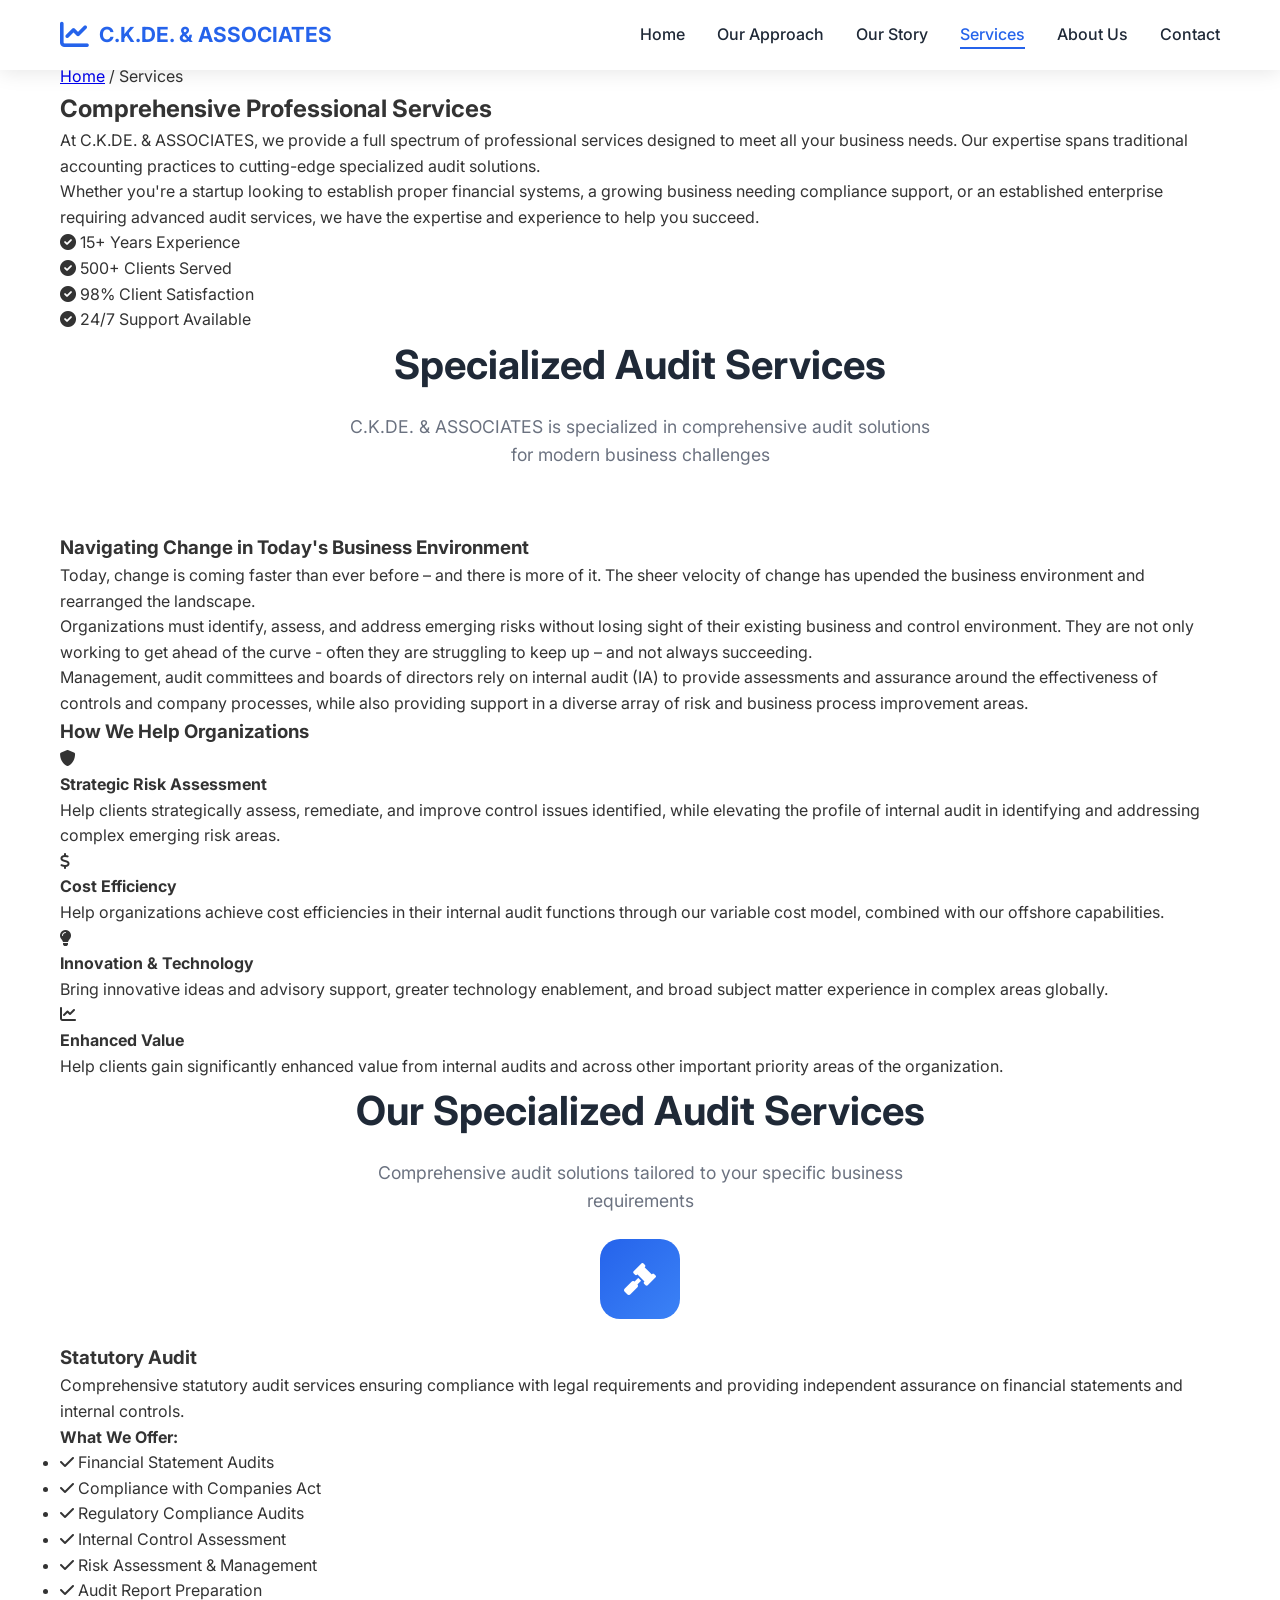
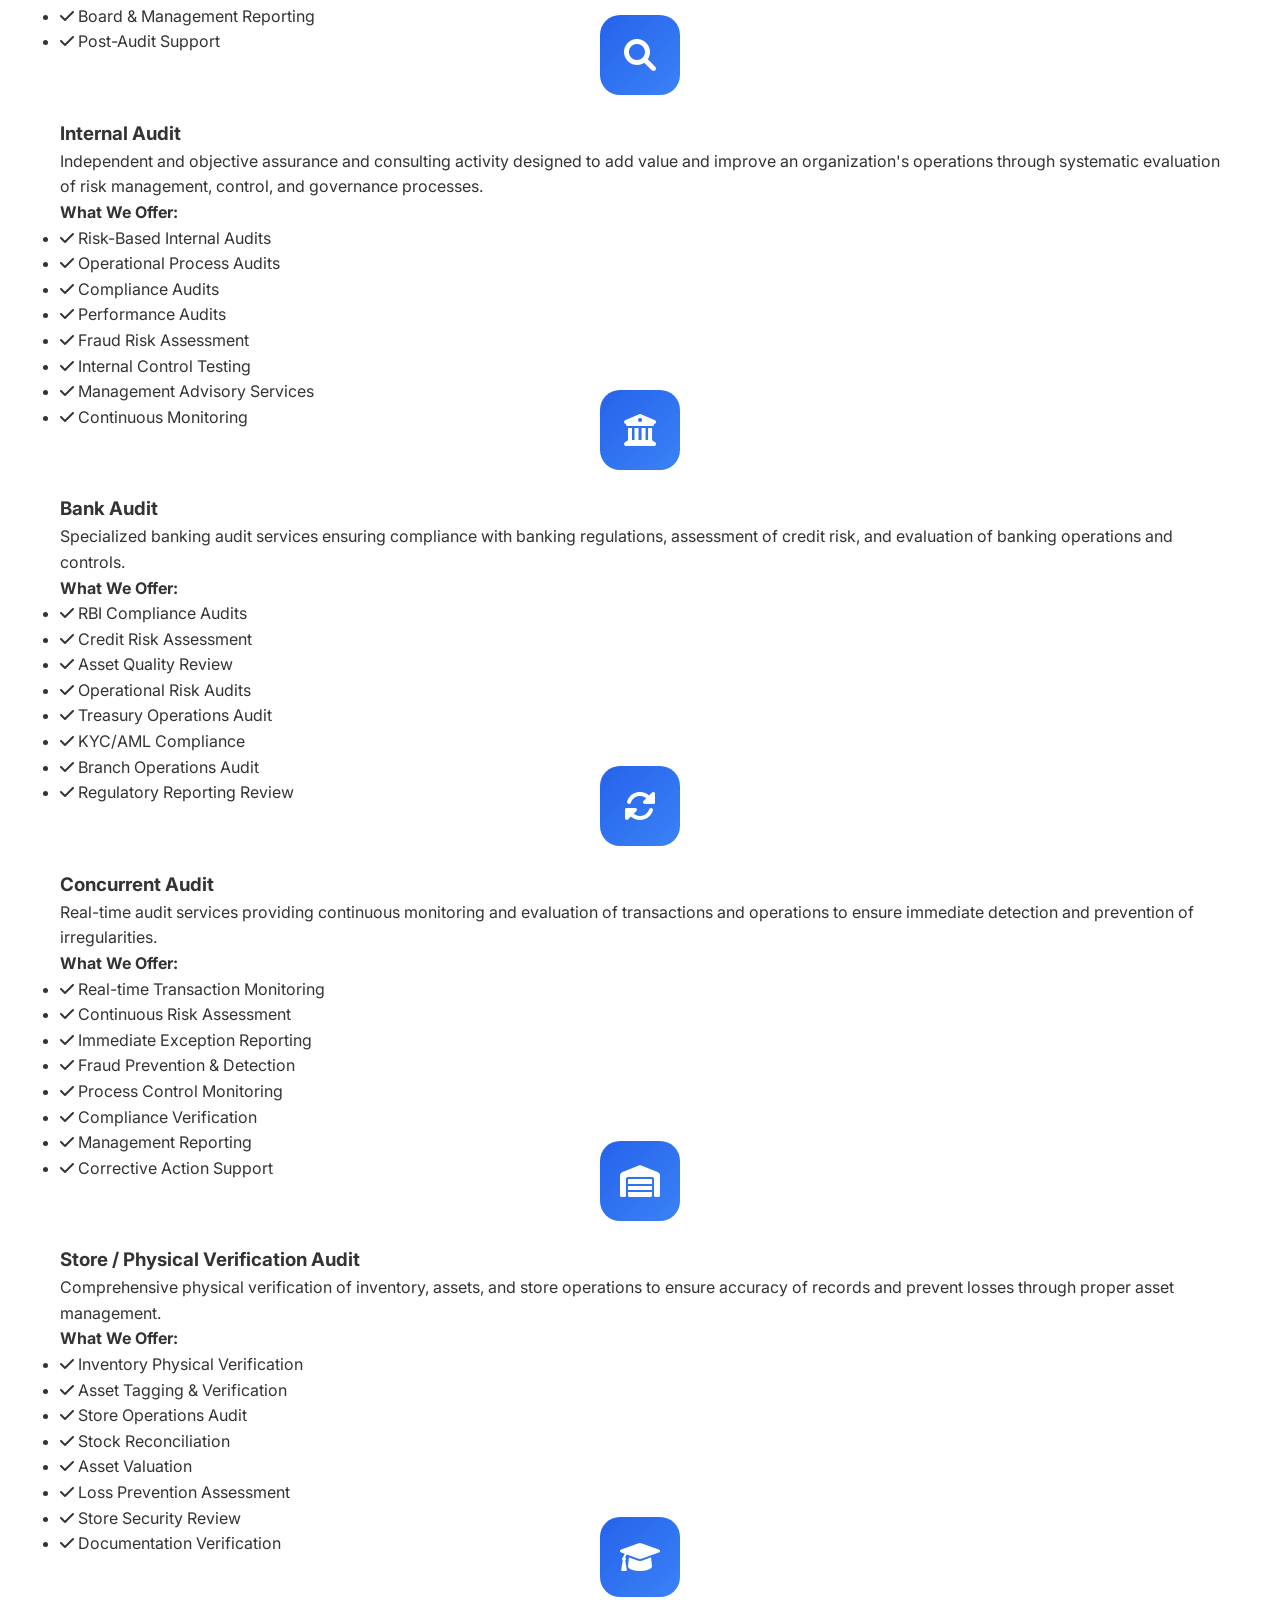
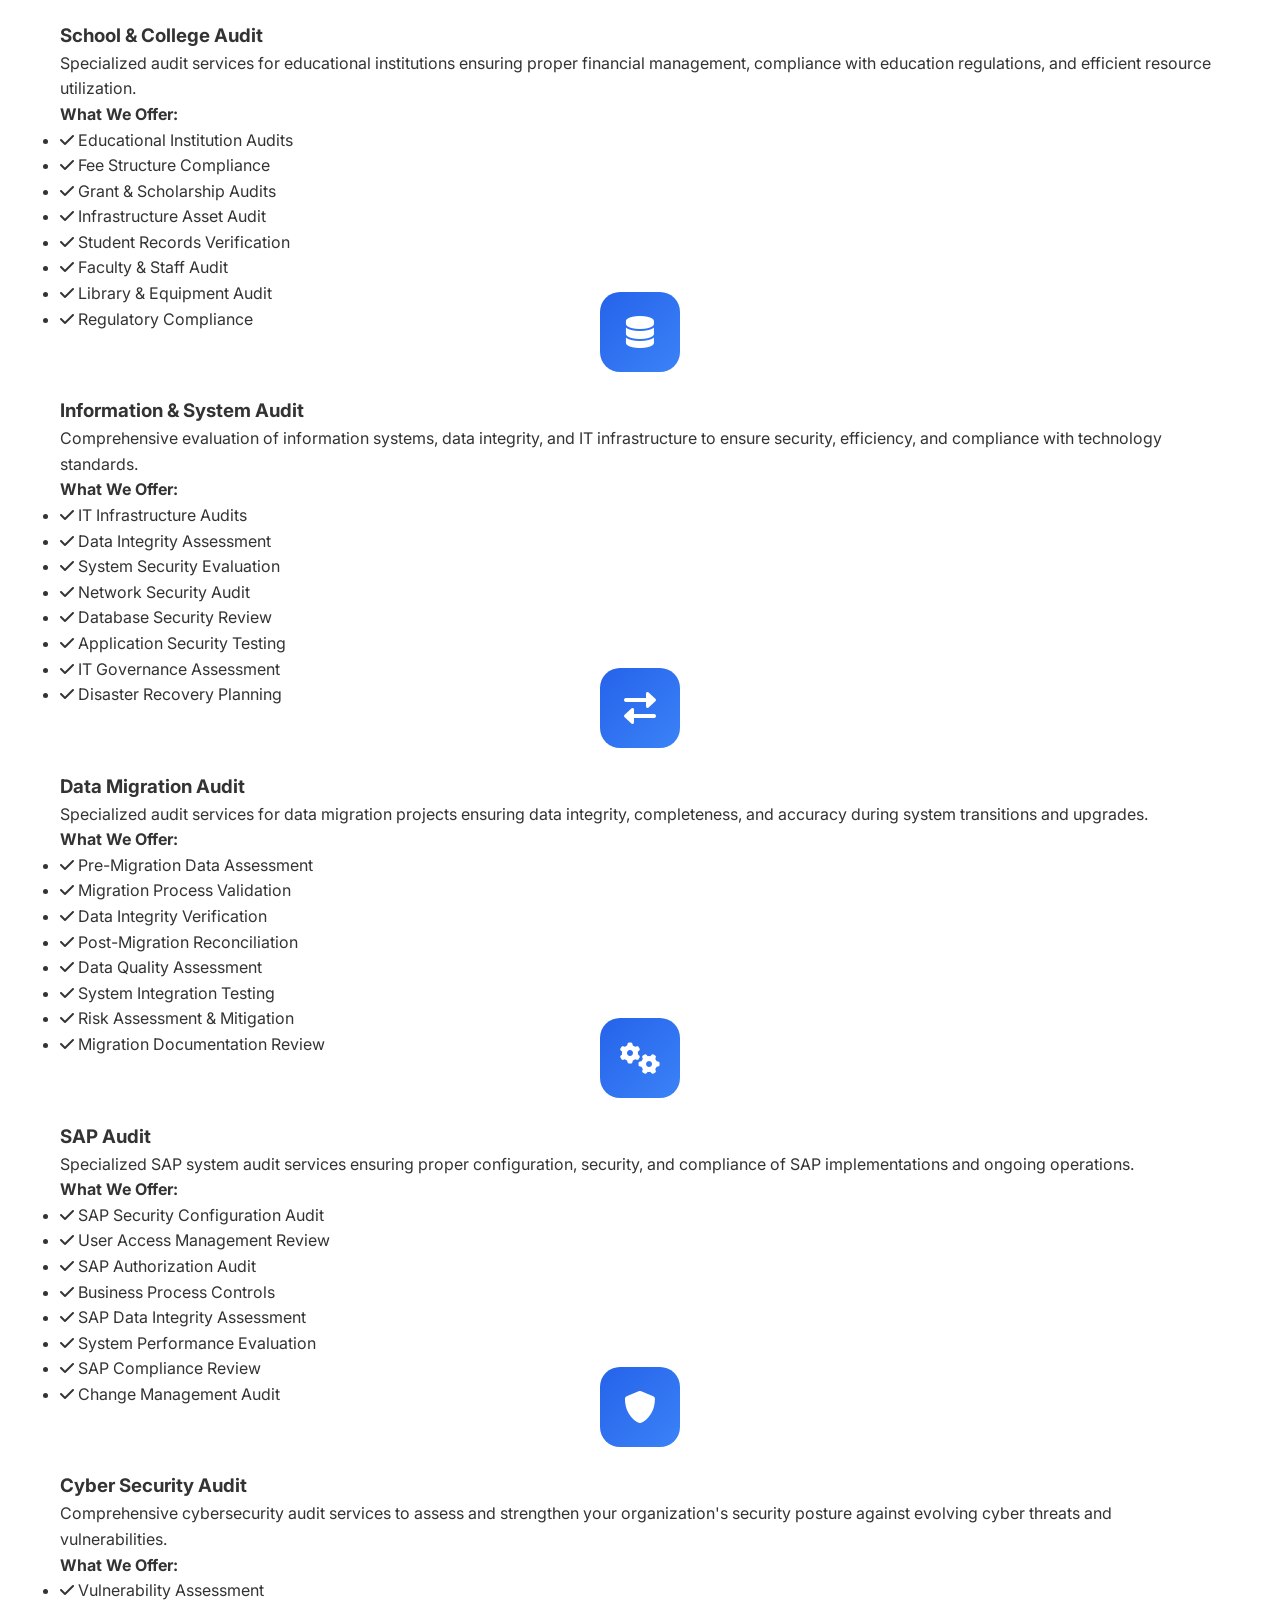
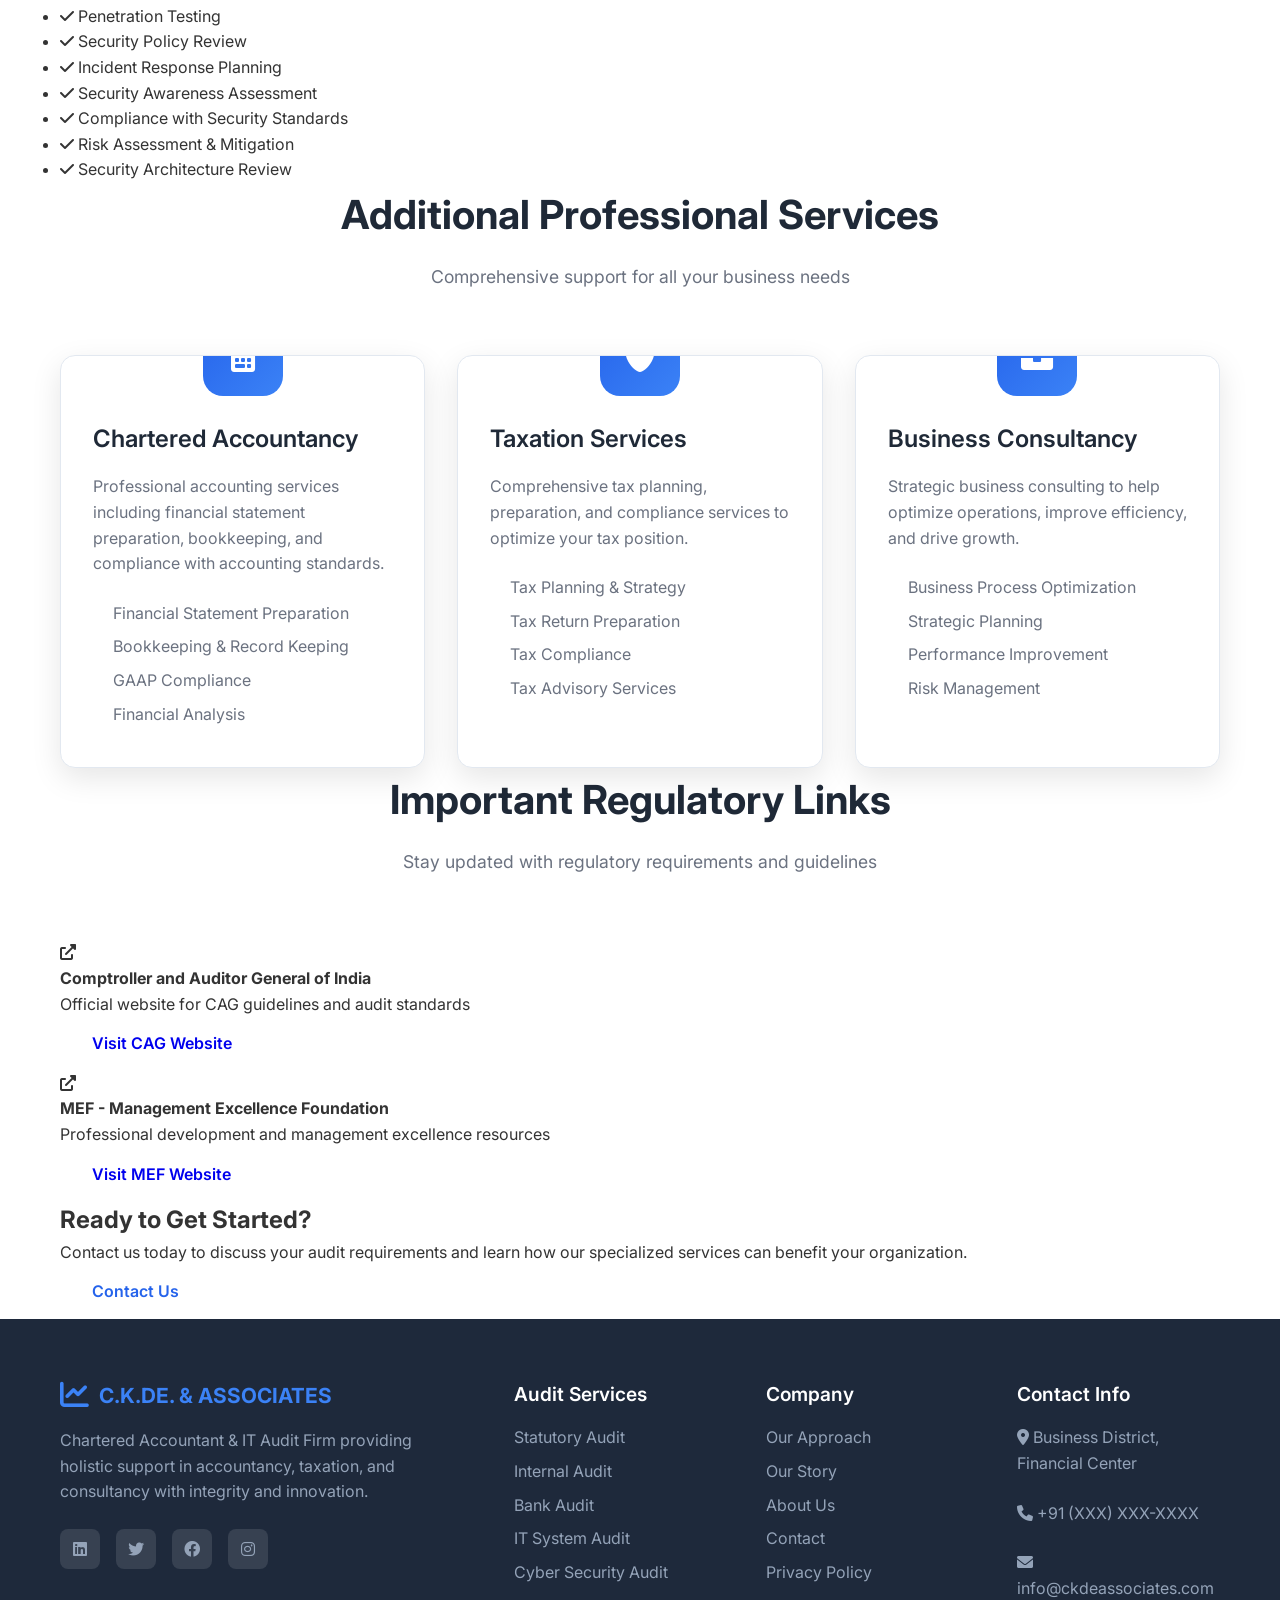
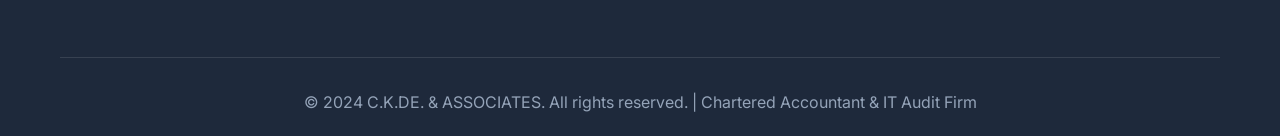
<file: services.html>
﻿<!DOCTYPE html>
<html lang="en">
<head>
    <meta charset="UTF-8">
    <meta name="viewport" content="width=device-width, initial-scale=1.0">
    <title>Our Services - C.K.DE. & ASSOCIATES | Chartered Accountant & IT Audit Firm</title>
    <meta name="description" content="Comprehensive services offered by C.K.DE. & ASSOCIATES including Chartered Accountancy, Taxation, IT Audit, Business Consultancy, and Financial Audits.">
    <link rel="stylesheet" href="styles.css">
    <link href="https://fonts.googleapis.com/css2?family=Inter:wght@300;400;500;600;700&display=swap" rel="stylesheet">
    <link rel="stylesheet" href="https://cdnjs.cloudflare.com/ajax/libs/font-awesome/6.0.0/css/all.min.css">
</head>
<body>
    <!-- Navigation -->
    <nav class="navbar">
        <div class="nav-container">
            <div class="nav-logo">
                <i class="fas fa-chart-line"></i>
                <span>C.K.DE. & ASSOCIATES</span>
            </div>
            <ul class="nav-menu">
                <li><a href="index.html">Home</a></li>
                <li><a href="index.html#approach">Our Approach</a></li>
                <li><a href="index.html#story">Our Story</a></li>
                <li><a href="services.html" class="active">Services</a></li>
                <li><a href="about.html">About Us</a></li>
                <li><a href="index.html#contact">Contact</a></li>
            </ul>
            <div class="hamburger">
                <span></span>
                <span></span>
                <span></span>
            </div>
        </div>
    </nav>

    <!-- Page Header -->
    <section class="page-header">
        <div class="container">
            <div class="header-content">
                <h1>Our Services</h1>
                <p>Comprehensive Chartered Accountancy, Taxation, and Specialized Audit Solutions</p>
                <nav class="breadcrumb">
                    <a href="index.html">Home</a>
                    <span>/</span>
                    <span>Services</span>
                </nav>
            </div>
        </div>
    </section>

    <!-- Services Overview -->
    <section class="services-overview">
        <div class="container">
            <div class="overview-content">
                <div class="overview-text">
                    <h2>Comprehensive Professional Services</h2>
                    <p class="lead">At C.K.DE. & ASSOCIATES, we provide a full spectrum of professional services designed to meet all your business needs. Our expertise spans traditional accounting practices to cutting-edge specialized audit solutions.</p>
                    <p>Whether you're a startup looking to establish proper financial systems, a growing business needing compliance support, or an established enterprise requiring advanced audit services, we have the expertise and experience to help you succeed.</p>
                </div>
                <div class="overview-features">
                    <div class="feature-item">
                        <i class="fas fa-check-circle"></i>
                        <span>15+ Years Experience</span>
                    </div>
                    <div class="feature-item">
                        <i class="fas fa-check-circle"></i>
                        <span>500+ Clients Served</span>
                    </div>
                    <div class="feature-item">
                        <i class="fas fa-check-circle"></i>
                        <span>98% Client Satisfaction</span>
                    </div>
                    <div class="feature-item">
                        <i class="fas fa-check-circle"></i>
                        <span>24/7 Support Available</span>
                    </div>
                </div>
            </div>
        </div>
    </section>

    <!-- Specialized Audit Services -->
    <section class="audit-services">
        <div class="container">
            <div class="section-header">
                <h2>Specialized Audit Services</h2>
                <p>C.K.DE. & ASSOCIATES is specialized in comprehensive audit solutions for modern business challenges</p>
            </div>
            
            <div class="audit-intro">
                <div class="audit-content">
                    <h3>Navigating Change in Today's Business Environment</h3>
                    <p>Today, change is coming faster than ever before – and there is more of it. The sheer velocity of change has upended the business environment and rearranged the landscape.</p>
                    <p>Organizations must identify, assess, and address emerging risks without losing sight of their existing business and control environment. They are not only working to get ahead of the curve - often they are struggling to keep up – and not always succeeding.</p>
                    <p>Management, audit committees and boards of directors rely on internal audit (IA) to provide assessments and assurance around the effectiveness of controls and company processes, while also providing support in a diverse array of risk and business process improvement areas.</p>
                </div>
            </div>

            <div class="audit-benefits">
                <h3>How We Help Organizations</h3>
                <div class="benefits-grid">
                    <div class="benefit-item">
                        <i class="fas fa-shield-alt"></i>
                        <h4>Strategic Risk Assessment</h4>
                        <p>Help clients strategically assess, remediate, and improve control issues identified, while elevating the profile of internal audit in identifying and addressing complex emerging risk areas.</p>
                    </div>
                    <div class="benefit-item">
                        <i class="fas fa-dollar-sign"></i>
                        <h4>Cost Efficiency</h4>
                        <p>Help organizations achieve cost efficiencies in their internal audit functions through our variable cost model, combined with our offshore capabilities.</p>
                    </div>
                    <div class="benefit-item">
                        <i class="fas fa-lightbulb"></i>
                        <h4>Innovation & Technology</h4>
                        <p>Bring innovative ideas and advisory support, greater technology enablement, and broad subject matter experience in complex areas globally.</p>
                    </div>
                    <div class="benefit-item">
                        <i class="fas fa-chart-line"></i>
                        <h4>Enhanced Value</h4>
                        <p>Help clients gain significantly enhanced value from internal audits and across other important priority areas of the organization.</p>
                    </div>
                </div>
            </div>
        </div>
    </section>

    <!-- Main Services -->
    <section class="main-services">
        <div class="container">
            <div class="section-header">
                <h2>Our Specialized Audit Services</h2>
                <p>Comprehensive audit solutions tailored to your specific business requirements</p>
            </div>
            
            <!-- Statutory Audit -->
            <div class="service-detail">
                <div class="service-content">
                    <div class="service-info">
                        <div class="service-icon">
                            <i class="fas fa-gavel"></i>
                        </div>
                        <h3>Statutory Audit</h3>
                        <p class="service-description">Comprehensive statutory audit services ensuring compliance with legal requirements and providing independent assurance on financial statements and internal controls.</p>
                        
                        <div class="service-features">
                            <h4>What We Offer:</h4>
                            <ul>
                                <li><i class="fas fa-check"></i> Financial Statement Audits</li>
                                <li><i class="fas fa-check"></i> Compliance with Companies Act</li>
                                <li><i class="fas fa-check"></i> Regulatory Compliance Audits</li>
                                <li><i class="fas fa-check"></i> Internal Control Assessment</li>
                                <li><i class="fas fa-check"></i> Risk Assessment & Management</li>
                                <li><i class="fas fa-check"></i> Audit Report Preparation</li>
                                <li><i class="fas fa-check"></i> Board & Management Reporting</li>
                                <li><i class="fas fa-check"></i> Post-Audit Support</li>
                            </ul>
                        </div>
                    </div>
                </div>
            </div>

            <!-- Internal Audit -->
            <div class="service-detail">
                <div class="service-content">
                    <div class="service-info">
                        <div class="service-icon">
                            <i class="fas fa-search"></i>
                        </div>
                        <h3>Internal Audit</h3>
                        <p class="service-description">Independent and objective assurance and consulting activity designed to add value and improve an organization's operations through systematic evaluation of risk management, control, and governance processes.</p>
                        
                        <div class="service-features">
                            <h4>What We Offer:</h4>
                            <ul>
                                <li><i class="fas fa-check"></i> Risk-Based Internal Audits</li>
                                <li><i class="fas fa-check"></i> Operational Process Audits</li>
                                <li><i class="fas fa-check"></i> Compliance Audits</li>
                                <li><i class="fas fa-check"></i> Performance Audits</li>
                                <li><i class="fas fa-check"></i> Fraud Risk Assessment</li>
                                <li><i class="fas fa-check"></i> Internal Control Testing</li>
                                <li><i class="fas fa-check"></i> Management Advisory Services</li>
                                <li><i class="fas fa-check"></i> Continuous Monitoring</li>
                            </ul>
                        </div>
                    </div>
                </div>
            </div>

            <!-- Bank Audit -->
            <div class="service-detail">
                <div class="service-content">
                    <div class="service-info">
                        <div class="service-icon">
                            <i class="fas fa-university"></i>
                        </div>
                        <h3>Bank Audit</h3>
                        <p class="service-description">Specialized banking audit services ensuring compliance with banking regulations, assessment of credit risk, and evaluation of banking operations and controls.</p>
                        
                        <div class="service-features">
                            <h4>What We Offer:</h4>
                            <ul>
                                <li><i class="fas fa-check"></i> RBI Compliance Audits</li>
                                <li><i class="fas fa-check"></i> Credit Risk Assessment</li>
                                <li><i class="fas fa-check"></i> Asset Quality Review</li>
                                <li><i class="fas fa-check"></i> Operational Risk Audits</li>
                                <li><i class="fas fa-check"></i> Treasury Operations Audit</li>
                                <li><i class="fas fa-check"></i> KYC/AML Compliance</li>
                                <li><i class="fas fa-check"></i> Branch Operations Audit</li>
                                <li><i class="fas fa-check"></i> Regulatory Reporting Review</li>
                            </ul>
                        </div>
                    </div>
                </div>
            </div>

            <!-- Concurrent Audit -->
            <div class="service-detail">
                <div class="service-content">
                    <div class="service-info">
                        <div class="service-icon">
                            <i class="fas fa-sync-alt"></i>
                        </div>
                        <h3>Concurrent Audit</h3>
                        <p class="service-description">Real-time audit services providing continuous monitoring and evaluation of transactions and operations to ensure immediate detection and prevention of irregularities.</p>
                        
                        <div class="service-features">
                            <h4>What We Offer:</h4>
                            <ul>
                                <li><i class="fas fa-check"></i> Real-time Transaction Monitoring</li>
                                <li><i class="fas fa-check"></i> Continuous Risk Assessment</li>
                                <li><i class="fas fa-check"></i> Immediate Exception Reporting</li>
                                <li><i class="fas fa-check"></i> Fraud Prevention & Detection</li>
                                <li><i class="fas fa-check"></i> Process Control Monitoring</li>
                                <li><i class="fas fa-check"></i> Compliance Verification</li>
                                <li><i class="fas fa-check"></i> Management Reporting</li>
                                <li><i class="fas fa-check"></i> Corrective Action Support</li>
                            </ul>
                        </div>
                    </div>
                </div>
            </div>

            <!-- Store / Physical Verification Audit -->
            <div class="service-detail">
                <div class="service-content">
                    <div class="service-info">
                        <div class="service-icon">
                            <i class="fas fa-warehouse"></i>
                        </div>
                        <h3>Store / Physical Verification Audit</h3>
                        <p class="service-description">Comprehensive physical verification of inventory, assets, and store operations to ensure accuracy of records and prevent losses through proper asset management.</p>
                        
                        <div class="service-features">
                            <h4>What We Offer:</h4>
                            <ul>
                                <li><i class="fas fa-check"></i> Inventory Physical Verification</li>
                                <li><i class="fas fa-check"></i> Asset Tagging & Verification</li>
                                <li><i class="fas fa-check"></i> Store Operations Audit</li>
                                <li><i class="fas fa-check"></i> Stock Reconciliation</li>
                                <li><i class="fas fa-check"></i> Asset Valuation</li>
                                <li><i class="fas fa-check"></i> Loss Prevention Assessment</li>
                                <li><i class="fas fa-check"></i> Store Security Review</li>
                                <li><i class="fas fa-check"></i> Documentation Verification</li>
                            </ul>
                        </div>
                    </div>
                </div>
            </div>

            <!-- School & College Audit -->
            <div class="service-detail">
                <div class="service-content">
                    <div class="service-info">
                        <div class="service-icon">
                            <i class="fas fa-graduation-cap"></i>
                        </div>
                        <h3>School & College Audit</h3>
                        <p class="service-description">Specialized audit services for educational institutions ensuring proper financial management, compliance with education regulations, and efficient resource utilization.</p>
                        
                        <div class="service-features">
                            <h4>What We Offer:</h4>
                            <ul>
                                <li><i class="fas fa-check"></i> Educational Institution Audits</li>
                                <li><i class="fas fa-check"></i> Fee Structure Compliance</li>
                                <li><i class="fas fa-check"></i> Grant & Scholarship Audits</li>
                                <li><i class="fas fa-check"></i> Infrastructure Asset Audit</li>
                                <li><i class="fas fa-check"></i> Student Records Verification</li>
                                <li><i class="fas fa-check"></i> Faculty & Staff Audit</li>
                                <li><i class="fas fa-check"></i> Library & Equipment Audit</li>
                                <li><i class="fas fa-check"></i> Regulatory Compliance</li>
                            </ul>
                        </div>
                    </div>
                </div>
            </div>

            <!-- Information & System Audit -->
            <div class="service-detail">
                <div class="service-content">
                    <div class="service-info">
                        <div class="service-icon">
                            <i class="fas fa-database"></i>
                        </div>
                        <h3>Information & System Audit</h3>
                        <p class="service-description">Comprehensive evaluation of information systems, data integrity, and IT infrastructure to ensure security, efficiency, and compliance with technology standards.</p>
                        
                        <div class="service-features">
                            <h4>What We Offer:</h4>
                            <ul>
                                <li><i class="fas fa-check"></i> IT Infrastructure Audits</li>
                                <li><i class="fas fa-check"></i> Data Integrity Assessment</li>
                                <li><i class="fas fa-check"></i> System Security Evaluation</li>
                                <li><i class="fas fa-check"></i> Network Security Audit</li>
                                <li><i class="fas fa-check"></i> Database Security Review</li>
                                <li><i class="fas fa-check"></i> Application Security Testing</li>
                                <li><i class="fas fa-check"></i> IT Governance Assessment</li>
                                <li><i class="fas fa-check"></i> Disaster Recovery Planning</li>
                            </ul>
                        </div>
                    </div>
                </div>
            </div>

            <!-- Data Migration Audit -->
            <div class="service-detail">
                <div class="service-content">
                    <div class="service-info">
                        <div class="service-icon">
                            <i class="fas fa-exchange-alt"></i>
                        </div>
                        <h3>Data Migration Audit</h3>
                        <p class="service-description">Specialized audit services for data migration projects ensuring data integrity, completeness, and accuracy during system transitions and upgrades.</p>
                        
                        <div class="service-features">
                            <h4>What We Offer:</h4>
                            <ul>
                                <li><i class="fas fa-check"></i> Pre-Migration Data Assessment</li>
                                <li><i class="fas fa-check"></i> Migration Process Validation</li>
                                <li><i class="fas fa-check"></i> Data Integrity Verification</li>
                                <li><i class="fas fa-check"></i> Post-Migration Reconciliation</li>
                                <li><i class="fas fa-check"></i> Data Quality Assessment</li>
                                <li><i class="fas fa-check"></i> System Integration Testing</li>
                                <li><i class="fas fa-check"></i> Risk Assessment & Mitigation</li>
                                <li><i class="fas fa-check"></i> Migration Documentation Review</li>
                            </ul>
                        </div>
                    </div>
                </div>
            </div>

            <!-- SAP Audit -->
            <div class="service-detail">
                <div class="service-content">
                    <div class="service-info">
                        <div class="service-icon">
                            <i class="fas fa-cogs"></i>
                        </div>
                        <h3>SAP Audit</h3>
                        <p class="service-description">Specialized SAP system audit services ensuring proper configuration, security, and compliance of SAP implementations and ongoing operations.</p>
                        
                        <div class="service-features">
                            <h4>What We Offer:</h4>
                            <ul>
                                <li><i class="fas fa-check"></i> SAP Security Configuration Audit</li>
                                <li><i class="fas fa-check"></i> User Access Management Review</li>
                                <li><i class="fas fa-check"></i> SAP Authorization Audit</li>
                                <li><i class="fas fa-check"></i> Business Process Controls</li>
                                <li><i class="fas fa-check"></i> SAP Data Integrity Assessment</li>
                                <li><i class="fas fa-check"></i> System Performance Evaluation</li>
                                <li><i class="fas fa-check"></i> SAP Compliance Review</li>
                                <li><i class="fas fa-check"></i> Change Management Audit</li>
                            </ul>
                        </div>
                    </div>
                </div>
            </div>

            <!-- Cyber Security Audit -->
            <div class="service-detail">
                <div class="service-content">
                    <div class="service-info">
                        <div class="service-icon">
                            <i class="fas fa-shield-alt"></i>
                        </div>
                        <h3>Cyber Security Audit</h3>
                        <p class="service-description">Comprehensive cybersecurity audit services to assess and strengthen your organization's security posture against evolving cyber threats and vulnerabilities.</p>
                        
                        <div class="service-features">
                            <h4>What We Offer:</h4>
                            <ul>
                                <li><i class="fas fa-check"></i> Vulnerability Assessment</li>
                                <li><i class="fas fa-check"></i> Penetration Testing</li>
                                <li><i class="fas fa-check"></i> Security Policy Review</li>
                                <li><i class="fas fa-check"></i> Incident Response Planning</li>
                                <li><i class="fas fa-check"></i> Security Awareness Assessment</li>
                                <li><i class="fas fa-check"></i> Compliance with Security Standards</li>
                                <li><i class="fas fa-check"></i> Risk Assessment & Mitigation</li>
                                <li><i class="fas fa-check"></i> Security Architecture Review</li>
                            </ul>
                        </div>
                    </div>
                </div>
            </div>
        </div>
    </section>

    <!-- Additional Services -->
    <section class="additional-services">
        <div class="container">
            <div class="section-header">
                <h2>Additional Professional Services</h2>
                <p>Comprehensive support for all your business needs</p>
            </div>
            
            <div class="services-grid">
                <div class="service-card">
                    <div class="service-icon">
                        <i class="fas fa-calculator"></i>
                    </div>
                    <h3>Chartered Accountancy</h3>
                    <p>Professional accounting services including financial statement preparation, bookkeeping, and compliance with accounting standards.</p>
                    <ul>
                        <li>Financial Statement Preparation</li>
                        <li>Bookkeeping & Record Keeping</li>
                        <li>GAAP Compliance</li>
                        <li>Financial Analysis</li>
                    </ul>
                </div>
                <div class="service-card">
                    <div class="service-icon">
                        <i class="fas fa-shield-alt"></i>
                    </div>
                    <h3>Taxation Services</h3>
                    <p>Comprehensive tax planning, preparation, and compliance services to optimize your tax position.</p>
                    <ul>
                        <li>Tax Planning & Strategy</li>
                        <li>Tax Return Preparation</li>
                        <li>Tax Compliance</li>
                        <li>Tax Advisory Services</li>
                    </ul>
                </div>
                <div class="service-card">
                    <div class="service-icon">
                        <i class="fas fa-briefcase"></i>
                    </div>
                    <h3>Business Consultancy</h3>
                    <p>Strategic business consulting to help optimize operations, improve efficiency, and drive growth.</p>
                    <ul>
                        <li>Business Process Optimization</li>
                        <li>Strategic Planning</li>
                        <li>Performance Improvement</li>
                        <li>Risk Management</li>
                    </ul>
                </div>
            </div>
        </div>
    </section>

    <!-- Regulatory Links -->
    <section class="regulatory-links">
        <div class="container">
            <div class="section-header">
                <h2>Important Regulatory Links</h2>
                <p>Stay updated with regulatory requirements and guidelines</p>
            </div>
            <div class="links-grid">
                <div class="link-item">
                    <i class="fas fa-external-link-alt"></i>
                    <h4>Comptroller and Auditor General of India</h4>
                    <p>Official website for CAG guidelines and audit standards</p>
                    <a href="https://cag.gov.in/en" target="_blank" class="btn btn-outline">Visit CAG Website</a>
                </div>
                <div class="link-item">
                    <i class="fas fa-external-link-alt"></i>
                    <h4>MEF - Management Excellence Foundation</h4>
                    <p>Professional development and management excellence resources</p>
                    <a href="https://meficai.org/" target="_blank" class="btn btn-outline">Visit MEF Website</a>
                </div>
            </div>
        </div>
    </section>

    <!-- Call to Action -->
    <section class="cta-section">
        <div class="container">
            <div class="cta-content">
                <h2>Ready to Get Started?</h2>
                <p>Contact us today to discuss your audit requirements and learn how our specialized services can benefit your organization.</p>
                <div class="cta-buttons">
                    <a href="index.html#contact" class="btn btn-primary">Contact Us</a>
                    <a href="about.html" class="btn btn-secondary">Learn More About Us</a>
                </div>
            </div>
        </div>
    </section>

    <!-- Footer -->
    <footer class="footer">
        <div class="container">
            <div class="footer-content">
                <div class="footer-section">
                    <div class="footer-logo">
                        <i class="fas fa-chart-line"></i>
                        <span>C.K.DE. & ASSOCIATES</span>
                    </div>
                    <p>Chartered Accountant & IT Audit Firm providing holistic support in accountancy, taxation, and consultancy with integrity and innovation.</p>
                    <div class="social-links">
                        <a href="#"><i class="fab fa-linkedin"></i></a>
                        <a href="#"><i class="fab fa-twitter"></i></a>
                        <a href="#"><i class="fab fa-facebook"></i></a>
                        <a href="#"><i class="fab fa-instagram"></i></a>
                    </div>
                </div>
                <div class="footer-section">
                    <h4>Audit Services</h4>
                    <ul>
                        <li><a href="services.html">Statutory Audit</a></li>
                        <li><a href="services.html">Internal Audit</a></li>
                        <li><a href="services.html">Bank Audit</a></li>
                        <li><a href="services.html">IT System Audit</a></li>
                        <li><a href="services.html">Cyber Security Audit</a></li>
                    </ul>
                </div>
                <div class="footer-section">
                    <h4>Company</h4>
                    <ul>
                        <li><a href="index.html#approach">Our Approach</a></li>
                        <li><a href="index.html#story">Our Story</a></li>
                        <li><a href="about.html">About Us</a></li>
                        <li><a href="index.html#contact">Contact</a></li>
                        <li><a href="#">Privacy Policy</a></li>
                    </ul>
                </div>
                <div class="footer-section">
                    <h4>Contact Info</h4>
                    <p><i class="fas fa-map-marker-alt"></i> Business District, Financial Center</p>
                    <p><i class="fas fa-phone"></i> +91 (XXX) XXX-XXXX</p>
                    <p><i class="fas fa-envelope"></i> info@ckdeassociates.com</p>
                </div>
            </div>
            <div class="footer-bottom">
                <p>&copy; 2024 C.K.DE. & ASSOCIATES. All rights reserved. | Chartered Accountant & IT Audit Firm</p>
            </div>
        </div>
    </footer>

    <script src="script.js"></script>
</body>
</html>
</file>
<file: styles.css>
﻿/* Reset and Base Styles */
* {
    margin: 0;
    padding: 0;
    box-sizing: border-box;
}

body {
    font-family: "Inter", sans-serif;
    line-height: 1.6;
    color: #333;
    overflow-x: hidden;
}

.container {
    max-width: 1200px;
    margin: 0 auto;
    padding: 0 20px;
}

/* Consistent Color Variables */
:root {
    --primary-color: #2563eb;
    --primary-light: #3b82f6;
    --primary-dark: #1d4ed8;
    --secondary-color: #10b981;
    --secondary-light: #34d399;
    --secondary-dark: #059669;
    --accent-color: #f59e0b;
    --accent-light: #fbbf24;
    --accent-dark: #d97706;
    --text-primary: #1f2937;
    --text-secondary: #6b7280;
    --text-light: #9ca3af;
    --bg-primary: #ffffff;
    --bg-secondary: #f8fafc;
    --bg-tertiary: #e2e8f0;
    --border-color: #e2e8f0;
    --shadow-light: rgba(0, 0, 0, 0.1);
    --shadow-medium: rgba(0, 0, 0, 0.15);
    --gradient-primary: linear-gradient(135deg, #667eea 0%, #764ba2 100%);
    --gradient-secondary: linear-gradient(135deg, #2563eb, #3b82f6);
    --gradient-accent: linear-gradient(135deg, #10b981, #059669);
    --gradient-warning: linear-gradient(135deg, #f59e0b, #d97706);
}

/* Navigation */
.navbar {
    background: var(--bg-primary);
    box-shadow: 0 2px 20px var(--shadow-light);
    position: fixed;
    top: 0;
    width: 100%;
    z-index: 1000;
    transition: all 0.3s ease;
}

.nav-container {
    max-width: 1200px;
    margin: 0 auto;
    padding: 0 20px;
    display: flex;
    justify-content: space-between;
    align-items: center;
    height: 70px;
}

.nav-logo {
    display: flex;
    align-items: center;
    font-size: 1.3rem;
    font-weight: 700;
    color: var(--primary-color);
}

.logo-img {
    width: 40px;
    height: 40px;
    border-radius: 50%;
    margin-right: 10px;
    object-fit: cover;
}

.nav-logo i {
    margin-right: 10px;
    font-size: 1.8rem;
}

.nav-menu {
    display: flex;
    list-style: none;
    gap: 2rem;
}

.nav-menu a {
    text-decoration: none;
    color: var(--text-primary);
    font-weight: 500;
    transition: color 0.3s ease;
    position: relative;
}

.nav-menu a:hover,
.nav-menu a.active {
    color: var(--primary-color);
}

.nav-menu a::after {
    content: "";
    position: absolute;
    bottom: -5px;
    left: 0;
    width: 0;
    height: 2px;
    background: var(--primary-color);
    transition: width 0.3s ease;
}

.nav-menu a:hover::after,
.nav-menu a.active::after {
    width: 100%;
}

.hamburger {
    display: none;
    flex-direction: column;
    cursor: pointer;
}

.hamburger span {
    width: 25px;
    height: 3px;
    background: var(--text-primary);
    margin: 3px 0;
    transition: 0.3s;
}

/* Hero Section */
.hero {
    background: var(--gradient-primary);
    color: white;
    padding: 120px 0 80px;
    min-height: 100vh;
    display: flex;
    align-items: center;
}

.hero-container {
    max-width: 1200px;
    margin: 0 auto;
    padding: 0 20px;
    display: grid;
    grid-template-columns: 1fr 1fr;
    gap: 4rem;
    align-items: center;
}

.hero-content h1 {
    font-size: 3.5rem;
    font-weight: 700;
    margin-bottom: 1.5rem;
    line-height: 1.2;
}

.hero-subtitle {
    font-size: 1.2rem;
    margin-bottom: 2rem;
    opacity: 0.9;
    line-height: 1.6;
}

.hero-buttons {
    display: flex;
    gap: 1rem;
}

.btn {
    padding: 12px 30px;
    border-radius: 50px;
    text-decoration: none;
    font-weight: 600;
    transition: all 0.3s ease;
    display: inline-block;
    border: 2px solid transparent;
}

.btn-primary {
    background: #fff;
    color: var(--primary-color);
}

.btn-primary:hover {
    background: transparent;
    color: #fff;
    border-color: #fff;
    transform: translateY(-2px);
}

.btn-secondary {
    background: transparent;
    color: #fff;
    border-color: #fff;
}

.btn-secondary:hover {
    background: #fff;
    color: var(--primary-color);
    transform: translateY(-2px);
}

.hero-image {
    display: flex;
    justify-content: center;
    align-items: center;
}

.hero-img {
    width: 100%;
    max-width: 500px;
    height: 400px;
    object-fit: cover;
    border-radius: 20px;
    box-shadow: 0 20px 40px rgba(0, 0, 0, 0.2);
}

/* Section Headers */
.section-header {
    text-align: center;
    margin-bottom: 4rem;
}

.section-header h2 {
    font-size: 2.5rem;
    font-weight: 700;
    color: var(--text-primary);
    margin-bottom: 1rem;
}

.section-header p {
    font-size: 1.1rem;
    color: var(--text-secondary);
    max-width: 600px;
    margin: 0 auto;
}

/* Our Approach Section */
.approach {
    padding: 80px 0;
    background: var(--bg-secondary);
}

.approach-content {
    display: grid;
    grid-template-columns: 2fr 1fr;
    gap: 4rem;
    align-items: center;
}

.approach-text h3 {
    font-size: 2rem;
    font-weight: 600;
    color: var(--text-primary);
    margin-bottom: 1.5rem;
}

.approach-text p {
    font-size: 1.1rem;
    color: var(--text-secondary);
    margin-bottom: 1.5rem;
    line-height: 1.6;
}

.approach-features {
    display: grid;
    grid-template-columns: repeat(auto-fit, minmax(300px, 1fr));
    gap: 2rem;
    margin-top: 3rem;
}

.approach-feature {
    display: flex;
    align-items: flex-start;
    gap: 1rem;
    background: var(--bg-primary);
    padding: 2rem;
    border-radius: 15px;
    box-shadow: 0 5px 20px var(--shadow-light);
    border: 1px solid var(--border-color);
}

.approach-feature i {
    width: 50px;
    height: 50px;
    background: var(--gradient-secondary);
    border-radius: 12px;
    display: flex;
    align-items: center;
    justify-content: center;
    color: #fff;
    font-size: 1.2rem;
    flex-shrink: 0;
}

.approach-feature h4 {
    font-size: 1.2rem;
    font-weight: 600;
    color: var(--text-primary);
    margin-bottom: 0.5rem;
}

.approach-feature p {
    color: var(--text-secondary);
    line-height: 1.5;
    margin: 0;
}

.approach-image {
    display: flex;
    justify-content: center;
}

.approach-img {
    width: 100%;
    max-width: 400px;
    height: 300px;
    object-fit: cover;
    border-radius: 15px;
    box-shadow: 0 10px 30px var(--shadow-light);
}

/* Our Story Section */
.story {
    padding: 80px 0;
    background: var(--bg-primary);
}

.story-content {
    display: grid;
    grid-template-columns: 1fr 2fr;
    gap: 4rem;
    align-items: center;
}

.story-image {
    display: flex;
    justify-content: center;
}

.story-img {
    width: 100%;
    max-width: 400px;
    height: 300px;
    object-fit: cover;
    border-radius: 15px;
    box-shadow: 0 10px 30px var(--shadow-light);
}

.story-text h3 {
    font-size: 2rem;
    font-weight: 600;
    color: var(--text-primary);
    margin-bottom: 1.5rem;
}

.story-text p {
    font-size: 1.1rem;
    color: var(--text-secondary);
    margin-bottom: 1.5rem;
    line-height: 1.6;
}

.values-grid {
    display: grid;
    grid-template-columns: repeat(auto-fit, minmax(250px, 1fr));
    gap: 2rem;
    margin-top: 3rem;
}

.value-item {
    text-align: center;
    background: var(--bg-secondary);
    padding: 2rem;
    border-radius: 15px;
    border: 1px solid var(--border-color);
    transition: all 0.3s ease;
}

.value-item:hover {
    transform: translateY(-5px);
    box-shadow: 0 10px 30px var(--shadow-light);
}

.value-item i {
    width: 60px;
    height: 60px;
    background: var(--gradient-accent);
    border-radius: 50%;
    display: flex;
    align-items: center;
    justify-content: center;
    color: #fff;
    font-size: 1.5rem;
    margin: 0 auto 1rem;
}

.value-item h4 {
    font-size: 1.2rem;
    font-weight: 600;
    color: var(--text-primary);
    margin-bottom: 0.5rem;
}

.value-item p {
    color: var(--text-secondary);
    line-height: 1.5;
    margin: 0;
}

/* Services Section */
.services {
    padding: 80px 0;
    background: var(--bg-secondary);
}

.services-grid {
    display: grid;
    grid-template-columns: repeat(auto-fit, minmax(350px, 1fr));
    gap: 2rem;
}

.service-card {
    background: var(--bg-primary);
    border-radius: 15px;
    box-shadow: 0 10px 30px var(--shadow-light);
    transition: all 0.3s ease;
    border: 1px solid var(--border-color);
    overflow: hidden;
}

.service-card:hover {
    transform: translateY(-10px);
    box-shadow: 0 20px 40px var(--shadow-medium);
}

.service-image {
    width: 100%;
    height: 200px;
    overflow: hidden;
}

.service-img {
    width: 100%;
    height: 100%;
    object-fit: cover;
    transition: transform 0.3s ease;
}

.service-card:hover .service-img {
    transform: scale(1.05);
}

.service-icon {
    width: 80px;
    height: 80px;
    background: var(--gradient-secondary);
    border-radius: 20px;
    display: flex;
    align-items: center;
    justify-content: center;
    margin: -40px auto 1.5rem;
    position: relative;
    z-index: 1;
}

.service-icon i {
    font-size: 2rem;
    color: #fff;
}

.service-card h3 {
    font-size: 1.5rem;
    font-weight: 600;
    color: var(--text-primary);
    margin-bottom: 1rem;
    padding: 0 2rem;
}

.service-card p {
    color: var(--text-secondary);
    margin-bottom: 1.5rem;
    line-height: 1.6;
    padding: 0 2rem;
}

.service-card ul {
    list-style: none;
    padding: 0 2rem 2rem;
}

.service-card li {
    color: var(--text-secondary);
    margin-bottom: 0.5rem;
    position: relative;
    padding-left: 20px;
}

.service-card li::before {
    content: "";
    position: absolute;
    left: 0;
    color: var(--secondary-color);
    font-weight: bold;
}

/* Team Section */
.team {
    padding: 80px 0;
    background: var(--bg-primary);
}

.team-content {
    max-width: 800px;
    margin: 0 auto;
}

.team-member {
    display: grid;
    grid-template-columns: 200px 1fr;
    gap: 3rem;
    align-items: center;
    background: var(--bg-secondary);
    padding: 3rem;
    border-radius: 20px;
    border: 1px solid var(--border-color);
}

.member-image {
    display: flex;
    justify-content: center;
}

.member-img {
    width: 150px;
    height: 150px;
    border-radius: 50%;
    object-fit: cover;
    border: 4px solid var(--primary-color);
    box-shadow: 0 10px 30px var(--shadow-light);
}

.member-info h3 {
    font-size: 2rem;
    font-weight: 700;
    color: var(--text-primary);
    margin-bottom: 0.5rem;
}

.member-title {
    font-size: 1.2rem;
    color: var(--primary-color);
    font-weight: 600;
    margin-bottom: 1rem;
}

.member-bio {
    color: var(--text-secondary);
    line-height: 1.6;
    margin-bottom: 1.5rem;
}

.member-credentials {
    display: flex;
    flex-wrap: wrap;
    gap: 0.5rem;
}

.credential {
    background: #e0f2fe;
    color: #0277bd;
    padding: 0.5rem 1rem;
    border-radius: 20px;
    font-size: 0.9rem;
    font-weight: 500;
}

/* Contact Section */
.contact {
    padding: 80px 0;
    background: var(--bg-secondary);
}

.contact-content {
    display: grid;
    grid-template-columns: 1fr 1fr;
    gap: 4rem;
}

.contact-info {
    display: grid;
    gap: 2rem;
}

.contact-item {
    display: flex;
    align-items: flex-start;
    gap: 1rem;
}

.contact-item i {
    width: 50px;
    height: 50px;
    background: var(--gradient-secondary);
    border-radius: 12px;
    display: flex;
    align-items: center;
    justify-content: center;
    color: #fff;
    font-size: 1.2rem;
    flex-shrink: 0;
}

.contact-item h4 {
    font-size: 1.2rem;
    font-weight: 600;
    color: var(--text-primary);
    margin-bottom: 0.5rem;
}

.contact-item p {
    color: var(--text-secondary);
    line-height: 1.5;
}

.contact-form {
    background: var(--bg-primary);
    padding: 2.5rem;
    border-radius: 15px;
    border: 1px solid var(--border-color);
    box-shadow: 0 10px 30px var(--shadow-light);
}

.form-group {
    margin-bottom: 1.5rem;
}

.form-group input,
.form-group select,
.form-group textarea {
    width: 100%;
    padding: 12px 16px;
    border: 2px solid var(--border-color);
    border-radius: 8px;
    font-size: 1rem;
    transition: border-color 0.3s ease;
    background: var(--bg-primary);
}

.form-group input:focus,
.form-group select:focus,
.form-group textarea:focus {
    outline: none;
    border-color: var(--primary-color);
}

.form-group textarea {
    resize: vertical;
    min-height: 120px;
}

/* Footer */
.footer {
    background: #1e293b;
    color: #fff;
    padding: 60px 0 20px;
}

.footer-content {
    display: grid;
    grid-template-columns: 2fr 1fr 1fr 1fr;
    gap: 3rem;
    margin-bottom: 2rem;
}

.footer-logo {
    display: flex;
    align-items: center;
    font-size: 1.3rem;
    font-weight: 700;
    color: var(--primary-light);
    margin-bottom: 1rem;
}

.footer-logo-img {
    width: 30px;
    height: 30px;
    border-radius: 50%;
    margin-right: 10px;
    object-fit: cover;
}

.footer-logo i {
    margin-right: 10px;
    font-size: 1.8rem;
}

.footer-section p {
    color: #94a3b8;
    line-height: 1.6;
    margin-bottom: 1.5rem;
}

.footer-section h4 {
    font-size: 1.2rem;
    font-weight: 600;
    margin-bottom: 1rem;
    color: #fff;
}

.footer-section ul {
    list-style: none;
}

.footer-section li {
    margin-bottom: 0.5rem;
}

.footer-section a {
    color: #94a3b8;
    text-decoration: none;
    transition: color 0.3s ease;
}

.footer-section a:hover {
    color: var(--primary-light);
}

.social-links {
    display: flex;
    gap: 1rem;
}

.social-links a {
    width: 40px;
    height: 40px;
    background: #374151;
    border-radius: 8px;
    display: flex;
    align-items: center;
    justify-content: center;
    color: #94a3b8;
    transition: all 0.3s ease;
}

.social-links a:hover {
    background: var(--primary-light);
    color: #fff;
    transform: translateY(-2px);
}

.footer-bottom {
    border-top: 1px solid #374151;
    padding-top: 2rem;
    text-align: center;
    color: #94a3b8;
}

/* Responsive Design */
@media (max-width: 768px) {
    .hamburger {
        display: flex;
    }
    
    .nav-menu {
        position: fixed;
        left: -100%;
        top: 70px;
        flex-direction: column;
        background-color: var(--bg-primary);
        width: 100%;
        text-align: center;
        transition: 0.3s;
        box-shadow: 0 10px 27px var(--shadow-light);
        padding: 2rem 0;
    }
    
    .nav-menu.active {
        left: 0;
    }
    
    .hero-container {
        grid-template-columns: 1fr;
        text-align: center;
        gap: 2rem;
    }
    
    .hero-content h1 {
        font-size: 2.5rem;
    }
    
    .hero-buttons {
        justify-content: center;
        flex-wrap: wrap;
    }
    
    .approach-content {
        grid-template-columns: 1fr;
        gap: 2rem;
    }
    
    .story-content {
        grid-template-columns: 1fr;
        gap: 2rem;
    }
    
    .approach-features {
        grid-template-columns: 1fr;
    }
    
    .values-grid {
        grid-template-columns: 1fr;
    }
    
    .services-grid {
        grid-template-columns: 1fr;
    }
    
    .team-member {
        grid-template-columns: 1fr;
        text-align: center;
        gap: 2rem;
    }
    
    .contact-content {
        grid-template-columns: 1fr;
        gap: 2rem;
    }
    
    .footer-content {
        grid-template-columns: 1fr;
        gap: 2rem;
        text-align: center;
    }
    
    .section-header h2 {
        font-size: 2rem;
    }
}

@media (max-width: 480px) {
    .container {
        padding: 0 15px;
    }
    
    .hero {
        padding: 100px 0 60px;
    }
    
    .hero-content h1 {
        font-size: 2rem;
    }
    
    .hero-subtitle {
        font-size: 1rem;
    }
    
    .btn {
        padding: 10px 20px;
        font-size: 0.9rem;
    }
    
    .service-card,
    .contact-form {
        padding: 1.5rem;
    }
    
    .nav-logo {
        font-size: 1.1rem;
    }
}

/* Animations */
@keyframes fadeInUp {
    from {
        opacity: 0;
        transform: translateY(30px);
    }
    to {
        opacity: 1;
        transform: translateY(0);
    }
}

.service-card,
.value-item,
.team-member {
    animation: fadeInUp 0.6s ease forwards;
}

/* Smooth scrolling */
html {
    scroll-behavior: smooth;
}

/* Loading animation for better UX */
.loading {
    opacity: 0;
    transform: translateY(20px);
    transition: all 0.6s ease;
}

.loading.loaded {
    opacity: 1;
    transform: translateY(0);
}
</file>
